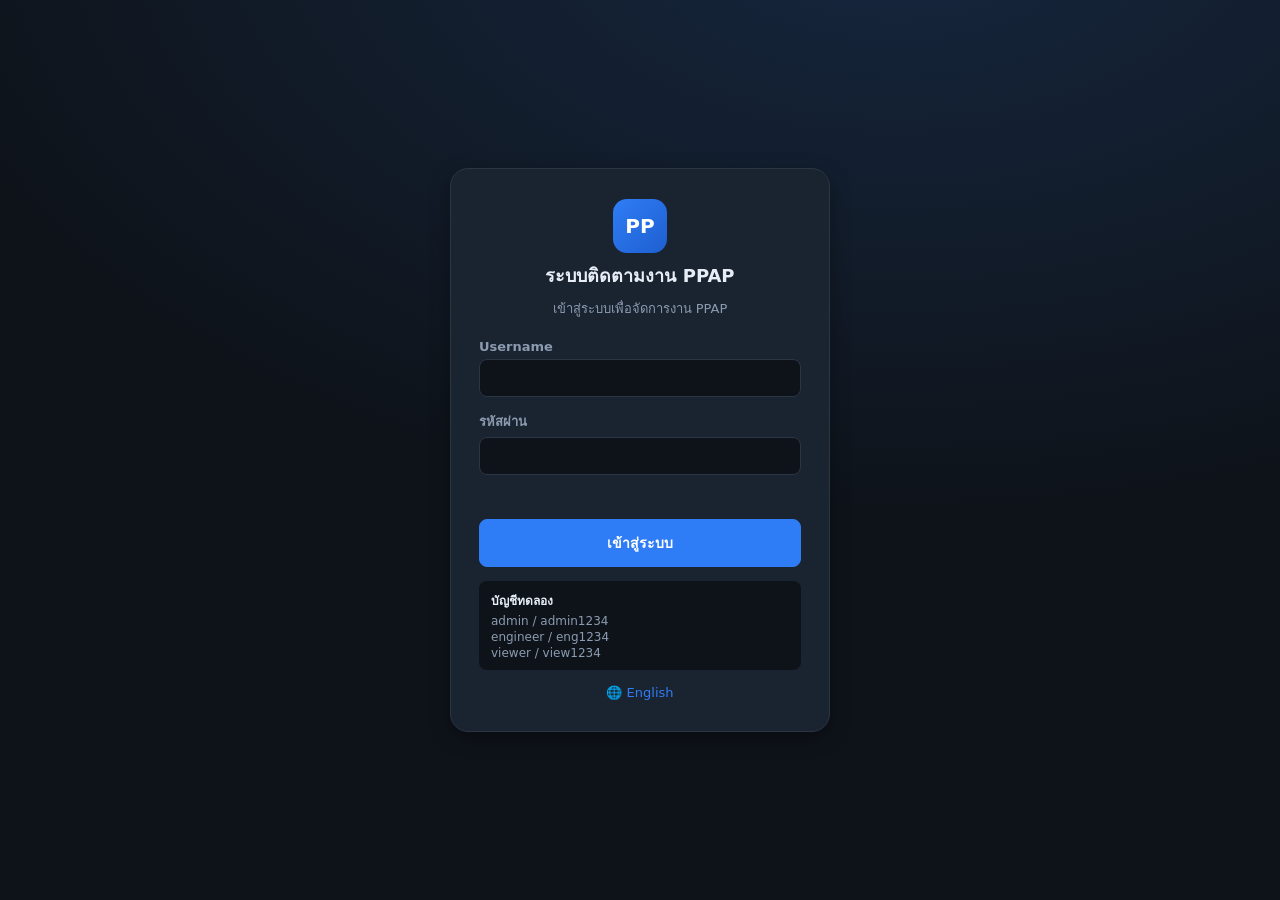
<file: index.html>
<!DOCTYPE html>
<html lang="th">
<head>
  <meta charset="UTF-8">
  <meta name="viewport" content="width=device-width, initial-scale=1, viewport-fit=cover">
  <meta name="theme-color" content="#0e131a">
  <title>PPAP Tracking System</title>
  <link rel="manifest" href="manifest.webmanifest">
  <link rel="icon" href="icons/icon.svg" type="image/svg+xml">
  <link rel="apple-touch-icon" href="icons/icon-192.png">
  <link rel="stylesheet" href="css/styles.css">
</head>
<body>
  <div class="login-wrap"><div class="login-card"><div class="login-brand"><span class="logo big">PP</span><p>Loading…</p></div></div></div>

  <script src="js/i18n.js"></script>
  <script src="js/store.js"></script>
  <script src="js/app.js"></script>
  <script>
    if ('serviceWorker' in navigator) {
      window.addEventListener('load', () => navigator.serviceWorker.register('sw.js').catch(() => {}));
    }
  </script>
</body>
</html>
</file>
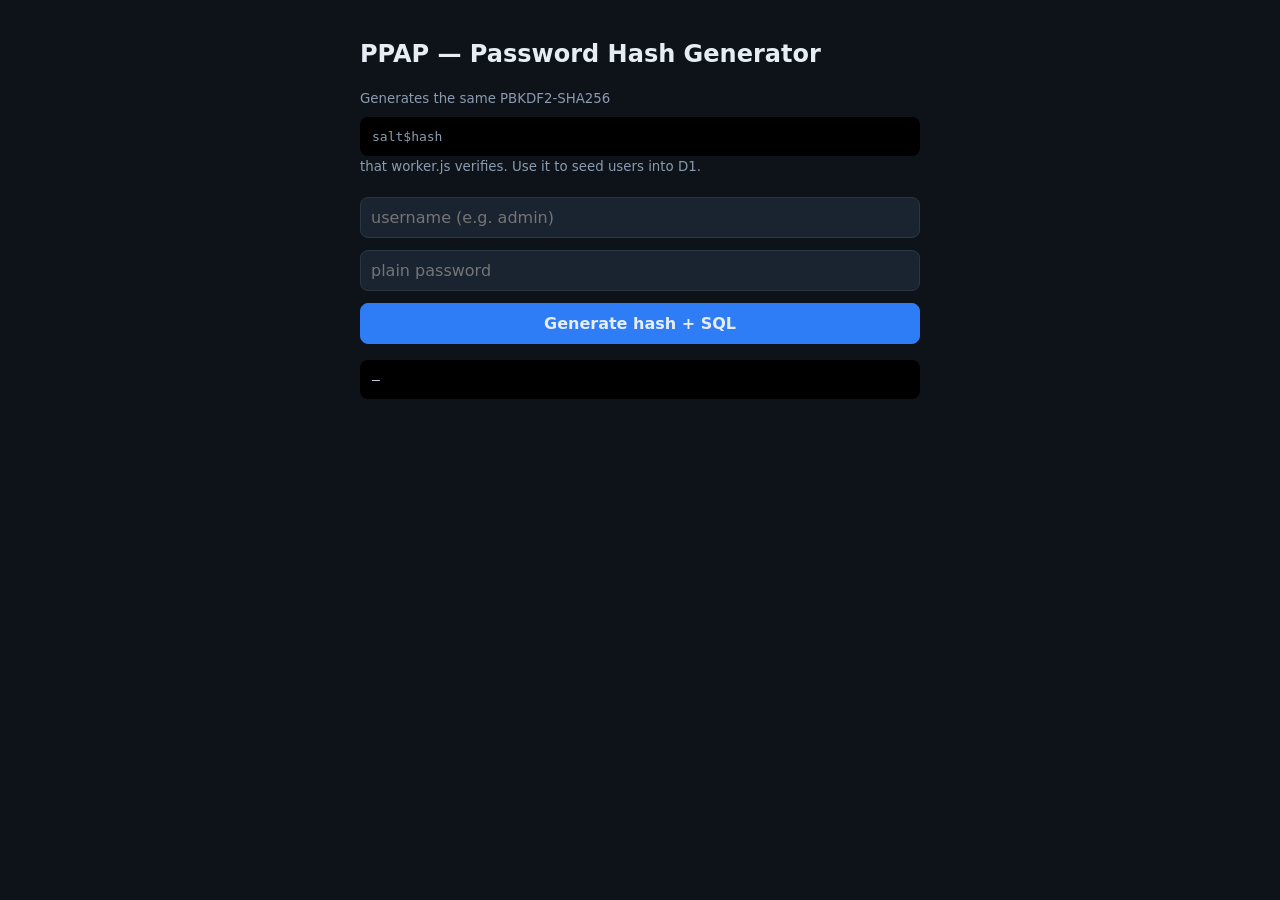
<file: worker/hash-password.html>
<!DOCTYPE html>
<html lang="en"><head><meta charset="UTF-8"><meta name="viewport" content="width=device-width,initial-scale=1">
<title>PPAP — Password Hash Generator</title>
<style>body{font-family:system-ui,sans-serif;background:#0e131a;color:#e6edf5;max-width:560px;margin:40px auto;padding:0 16px}
input,button{font:inherit;padding:10px;border-radius:8px;border:1px solid #2a3645;background:#1a2330;color:#e6edf5;width:100%;box-sizing:border-box;margin:6px 0}
button{background:#2f7df6;border-color:#2f7df6;cursor:pointer;font-weight:600}
code{display:block;background:#000;padding:12px;border-radius:8px;word-break:break-all;margin-top:10px;font-size:13px}
small{color:#8b9bb0}</style></head>
<body>
<h2>PPAP — Password Hash Generator</h2>
<p><small>Generates the same PBKDF2-SHA256 <code>salt$hash</code> that worker.js verifies. Use it to seed users into D1.</small></p>
<input id="u" placeholder="username (e.g. admin)">
<input id="p" placeholder="plain password">
<button onclick="gen()">Generate hash + SQL</button>
<code id="out">—</code>
<script>
const enc = new TextEncoder();
const b64u = b => btoa(String.fromCharCode(...new Uint8Array(b))).replace(/\+/g,'-').replace(/\//g,'_').replace(/=+$/,'');
async function hashPassword(password){
  const salt = crypto.getRandomValues(new Uint8Array(16));
  const key = await crypto.subtle.importKey('raw', enc.encode(password), 'PBKDF2', false, ['deriveBits']);
  const bits = await crypto.subtle.deriveBits({name:'PBKDF2',salt,iterations:100000,hash:'SHA-256'}, key, 256);
  return b64u(salt)+'$'+b64u(bits);
}
async function gen(){
  const u=document.getElementById('u').value.trim()||'admin';
  const p=document.getElementById('p').value||'changeme';
  const h=await hashPassword(p);
  const id='u_'+Date.now().toString(36);
  document.getElementById('out').textContent =
    `INSERT INTO users (id,username,password_hash,name,role) VALUES ('${id}','${u}','${h}','${u}','admin');`;
}
</script>
</body></html>
</file>
<file: css/styles.css>
/* ===== PPAP Tracking — industrial dark theme ===== */
:root{
  --bg:#0e131a; --bg2:#151c26; --panel:#1a2330; --panel2:#202b3a;
  --line:#2a3645; --txt:#e6edf5; --muted:#8b9bb0; --dim:#5d6b7e;
  --accent:#2f7df6; --accent2:#1e5fd0; --accent-soft:#16273f;
  --green:#2bb673; --yellow:#e0a516; --red:#e04f4f; --cond:#d98a1f;
  --radius:12px; --r-sm:8px;
  --shadow:0 6px 20px rgba(0,0,0,.35);
  font-family:'Segoe UI',Roboto,'Noto Sans Thai','Sarabun',system-ui,sans-serif;
}
*{box-sizing:border-box}
html,body{margin:0;padding:0;background:var(--bg);color:var(--txt);-webkit-tap-highlight-color:transparent}
body{min-height:100vh}
button{font-family:inherit;cursor:pointer}
a{color:inherit;text-decoration:none}
h1{font-size:20px;margin:0}h2{margin:0}h3{font-size:15px;margin:0 0 10px}
small{color:var(--muted)}
.muted{color:var(--muted)}.center{text-align:center}.neg{color:var(--red)}
.hidden{display:none!important}

/* ---------- layout ---------- */
.app{display:grid;grid-template-columns:248px 1fr;min-height:100vh}
.sidebar{background:var(--bg2);border-right:1px solid var(--line);display:flex;flex-direction:column;position:sticky;top:0;height:100vh;padding:16px 12px}
.brand{display:flex;gap:10px;align-items:center;padding:6px 8px 18px}
.brand b{display:block;font-size:15px}.brand small{font-size:11px}
.logo{width:38px;height:38px;border-radius:10px;background:linear-gradient(135deg,var(--accent),var(--accent2));display:grid;place-items:center;font-weight:800;font-size:14px;color:#fff;flex:none}
.logo.big{width:54px;height:54px;font-size:20px;border-radius:14px}
.nav{display:flex;flex-direction:column;gap:2px;flex:1}
.nav a{display:flex;gap:11px;align-items:center;padding:10px 12px;border-radius:var(--r-sm);color:var(--muted);font-size:14px;font-weight:500}
.nav a .ico{font-size:16px;width:20px;text-align:center}
.nav a:hover{background:var(--panel);color:var(--txt)}
.nav a.active{background:var(--accent-soft);color:#fff;box-shadow:inset 3px 0 0 var(--accent)}
.side-foot{display:flex;flex-direction:column;gap:10px;padding-top:12px;border-top:1px solid var(--line)}
.lang-btn{background:var(--panel);border:1px solid var(--line);color:var(--txt);border-radius:var(--r-sm);padding:8px;font-size:13px}
.user-chip{display:flex;gap:9px;align-items:center}
.user-chip b{display:block;font-size:13px}.user-chip small{font-size:11px}
.avatar{width:32px;height:32px;border-radius:50%;background:var(--accent2);display:grid;place-items:center;font-weight:700;text-transform:uppercase;flex:none}
.logout{background:none;border:1px solid var(--line);color:var(--muted);border-radius:var(--r-sm);padding:8px;font-size:13px}
.logout:hover{color:var(--red);border-color:var(--red)}
.content{padding:24px 28px 60px;max-width:1200px;width:100%}
.bottom-nav{display:none}

.page-head{display:flex;justify-content:space-between;align-items:flex-end;gap:12px;margin-bottom:18px;flex-wrap:wrap}
.page-head h1{margin-top:4px}.page-head .muted{font-weight:400;font-size:14px}

/* ---------- buttons ---------- */
.btn{background:var(--panel2);border:1px solid var(--line);color:var(--txt);padding:9px 15px;border-radius:var(--r-sm);font-size:14px;font-weight:600;display:inline-flex;gap:6px;align-items:center}
.btn:hover{border-color:var(--dim)}
.btn.primary{background:var(--accent);border-color:var(--accent);color:#fff}
.btn.primary:hover{background:var(--accent2)}
.btn.ghost{background:transparent;border-style:dashed}
.btn.block{width:100%;justify-content:center;padding:12px}
.link{background:none;border:none;color:var(--accent);font-size:13px;font-weight:600;padding:2px 4px}
.link:hover{text-decoration:underline}

/* ---------- badges ---------- */
.badge{display:inline-block;padding:3px 9px;border-radius:20px;font-size:11.5px;font-weight:700;letter-spacing:.2px}
.st-planning{background:#2a3645;color:#b9c6d6}
.st-trial{background:#3a2f12;color:#e9c46a}
.st-documentation{background:#1d3a52;color:#7fc3f0}
.st-submission{background:#3a2452;color:#c79bf0}
.st-approved{background:#143b2a;color:#5fd99e}
.st-rejected{background:#3e1a1a;color:#f08a8a}
.st-na{background:#222c38;color:var(--dim)}
.res-pass{background:#143b2a;color:#5fd99e}
.res-fail{background:#3e1a1a;color:#f08a8a}
.res-cond{background:#3a2c12;color:#e9b85a}
.el-not_started{background:#222c38;color:#8b9bb0}
.el-in_progress{background:#1d3a52;color:#7fc3f0}
.el-completed{background:#143b2a;color:#5fd99e}
.el-waived{background:#2c2c38;color:#b0a8d6}
.el-rejected{background:#3e1a1a;color:#f08a8a}

.risk-dot{width:10px;height:10px;border-radius:50%;display:inline-block;flex:none}
.risk-green{background:var(--green)}.risk-yellow{background:var(--yellow)}.risk-red{background:var(--red)}

/* ---------- cards / grid ---------- */
.card{background:var(--panel);border:1px solid var(--line);border-radius:var(--radius);padding:16px 18px;margin-bottom:16px}
.sec-head{display:flex;justify-content:space-between;align-items:center;margin-bottom:12px}
.card-grid{display:grid;grid-template-columns:repeat(auto-fill,minmax(260px,1fr));gap:14px}
.kpis{display:grid;grid-template-columns:repeat(auto-fit,minmax(130px,1fr));gap:12px;margin-bottom:18px}
.kpi{background:var(--panel);border:1px solid var(--line);border-radius:var(--radius);padding:14px 16px}
.kpi b{font-size:26px;display:block}.kpi span{font-size:12px;color:var(--muted)}

.proj-card{background:var(--panel);border:1px solid var(--line);border-radius:var(--radius);padding:14px 16px;cursor:pointer;transition:.15s}
.proj-card:hover{border-color:var(--accent);transform:translateY(-2px)}
.pc-top{display:flex;align-items:center;gap:8px;margin-bottom:8px}
.pc-top b{flex:1;font-size:15px}
.pc-name{font-size:13px;color:var(--muted);margin-bottom:10px;min-height:18px}
.pc-meta{display:flex;justify-content:space-between;font-size:12px;color:var(--dim);margin-bottom:10px}
.pc-foot{display:flex;justify-content:space-between;font-size:12px;color:var(--muted);margin-top:8px}

.prog{display:flex;align-items:center;gap:8px}
.prog .bar{flex:1;height:7px;background:var(--bg);border-radius:6px;overflow:hidden}
.prog .bar i{display:block;height:100%;background:linear-gradient(90deg,var(--accent),var(--green));border-radius:6px}
.prog span{font-size:12px;font-weight:700;width:38px;text-align:right}
.prog.mini .bar{height:6px}.prog.big{margin:6px 0 4px}.prog.big .bar{height:10px}

/* ---------- tables ---------- */
.filters{display:flex;gap:10px;margin-bottom:14px;flex-wrap:wrap}
.filters select,.filters input{background:var(--panel);border:1px solid var(--line);color:var(--txt);padding:9px 12px;border-radius:var(--r-sm);font-size:13px}
.filters input{flex:1;min-width:180px}
table.data{width:100%;border-collapse:collapse;background:var(--panel);border-radius:var(--radius);overflow:hidden}
table.data th{text-align:left;font-size:11.5px;text-transform:uppercase;letter-spacing:.4px;color:var(--muted);padding:11px 12px;background:var(--bg2);border-bottom:1px solid var(--line)}
table.data td{padding:11px 12px;border-bottom:1px solid var(--line);font-size:13.5px;vertical-align:middle}
table.data tr:hover td{background:var(--panel2)}
.empty{color:var(--dim);text-align:center;padding:40px 0}
.loading{color:var(--muted);padding:30px}

/* ---------- detail ---------- */
.detail-grid{display:grid;grid-template-columns:1.3fr 1fr 1fr;gap:14px;margin-bottom:4px}
.info-row{display:flex;justify-content:space-between;padding:7px 0;border-bottom:1px solid var(--line);font-size:13.5px}
.info-row:last-child{border:none}.info-row span{color:var(--muted)}
.countdown{display:flex;flex-direction:column;align-items:center;justify-content:center;text-align:center}
.countdown .big{font-size:46px;font-weight:800;line-height:1}
.countdown.red .big{color:var(--red)}.countdown.yellow .big{color:var(--yellow)}.countdown.green .big{color:var(--green)}
.risk-flag{display:flex;gap:6px;align-items:center;margin-top:10px;font-size:12px;font-weight:700;padding:4px 12px;border-radius:20px;background:var(--bg)}

/* ---------- timeline ---------- */
.timeline{display:flex;flex-direction:column;gap:2px}
.tl-item{display:flex;gap:12px;align-items:center;padding:6px 0}
.tl-dot{width:14px;height:14px;border-radius:50%;background:var(--dim);flex:none;border:3px solid var(--panel);box-shadow:0 0 0 1px var(--line)}
.tl-dot.pass{background:var(--green)}.tl-dot.fail{background:var(--red)}.tl-dot.conditional{background:var(--cond)}
.tl-body b{font-size:14px}.tl-body small{display:block;color:var(--muted);font-size:12px}
.timeline.big{gap:14px}

.trial-card{background:var(--panel2);border:1px solid var(--line);border-radius:var(--radius);padding:14px 16px}
.tc-head{display:flex;gap:10px;align-items:center;margin-bottom:10px}
.tc-head b{font-size:15px}.tc-head .muted{margin-left:auto;font-size:12px}
.tc-act{display:flex;gap:4px;margin-left:8px}
.tc-checks{display:grid;grid-template-columns:repeat(auto-fit,minmax(130px,1fr));gap:8px;font-size:12.5px;color:var(--muted);margin-bottom:8px}
.tc-text{font-size:13px;margin:4px 0;color:var(--txt)}.tc-text b{color:var(--muted);font-weight:600}
.thumbs{display:flex;gap:8px;flex-wrap:wrap;margin-top:8px}
.thumbs img,.thumb img{width:72px;height:72px;object-fit:cover;border-radius:var(--r-sm);border:1px solid var(--line)}
.thumb{position:relative}.thumb .rm{position:absolute;top:-6px;right:-6px;background:var(--red);color:#fff;border:none;border-radius:50%;width:20px;height:20px;font-size:11px}

/* ---------- elements ---------- */
.el-mini{display:flex;flex-wrap:wrap;gap:6px}
.el-chip{width:30px;height:30px;border-radius:7px;display:grid;place-items:center;font-size:12px;font-weight:700;background:var(--bg);color:var(--dim);cursor:default}
.el-chip.el-completed{background:#143b2a;color:#5fd99e}.el-chip.el-in_progress{background:#1d3a52;color:#7fc3f0}
.el-chip.el-waived{background:#2c2c38;color:#b0a8d6}.el-chip.el-rejected{background:#3e1a1a;color:#f08a8a}
.el-list{display:flex;flex-direction:column;gap:8px;margin-top:12px}
.el-row{display:flex;gap:12px;align-items:center;background:var(--panel);border:1px solid var(--line);border-radius:var(--r-sm);padding:11px 14px;border-left:4px solid var(--dim)}
.el-b-completed{border-left-color:var(--green)}.el-b-in_progress{border-left-color:var(--accent)}
.el-b-waived{border-left-color:#8b7fd6}.el-b-rejected{border-left-color:var(--red)}
.el-no{width:26px;height:26px;border-radius:7px;background:var(--bg2);display:grid;place-items:center;font-size:12px;font-weight:700;flex:none}
.el-main{flex:1}.el-main b{font-size:14px;display:block}.el-main small{font-size:11.5px}

/* ---------- forms / modal ---------- */
.modal-overlay{position:fixed;inset:0;background:rgba(0,0,0,.6);display:grid;place-items:center;padding:16px;z-index:50;backdrop-filter:blur(2px)}
.modal{background:var(--panel);border:1px solid var(--line);border-radius:14px;max-width:560px;width:100%;max-height:90vh;overflow:auto;box-shadow:var(--shadow)}
.modal-head{display:flex;justify-content:space-between;align-items:center;padding:16px 18px;border-bottom:1px solid var(--line);position:sticky;top:0;background:var(--panel)}
.modal-head h3{margin:0}.modal-head .x{background:none;border:none;color:var(--muted);font-size:18px}
.modal-body{padding:18px}
.form-grid{display:grid;grid-template-columns:1fr 1fr;gap:12px}
.fld{display:flex;flex-direction:column;gap:5px;font-size:13px}
.fld>span{color:var(--muted);font-weight:600}
.fld input,.fld select,.fld textarea{background:var(--bg);border:1px solid var(--line);color:var(--txt);padding:10px 12px;border-radius:var(--r-sm);font-size:14px;font-family:inherit}
.fld input:focus,.fld select:focus,.fld textarea:focus{outline:none;border-color:var(--accent)}
.fld.chk{flex-direction:row;align-items:center;gap:8px}.fld.chk input{width:18px;height:18px}
.full,.form-actions,.photo-zone.full{grid-column:1/-1}
.form-actions{display:flex;justify-content:flex-end;gap:10px;margin-top:6px}
.photo-zone{display:flex;flex-direction:column;gap:8px}.photo-zone>span{color:var(--muted);font-weight:600;font-size:13px}
.cam{position:relative;overflow:hidden;align-self:flex-start}

/* ---------- psw ---------- */
.psw-doc{background:#fff;color:#111;border-radius:var(--radius);padding:28px;max-width:760px}
.psw-h{display:flex;justify-content:space-between;align-items:center;border-bottom:3px solid var(--accent2);padding-bottom:8px;margin-bottom:16px}
.psw-h h2{color:var(--accent2);font-size:18px}
.psw-t{width:100%;border-collapse:collapse;margin:6px 0 18px}
.psw-t td{border:1px solid #bbb;padding:8px 12px;font-size:13px}.psw-t .k{background:#f1f5f9;width:240px;font-weight:600;color:#334}
.psw-doc h3{color:#334;margin:14px 0 6px}
.psw-sign{display:flex;justify-content:space-between;margin-top:36px;font-size:13px;color:#333}
.psw-actions{margin:14px 0}
.rev-list{margin:0;padding-left:18px;color:var(--muted);font-size:13px}

/* ---------- form builder / placeholders ---------- */
.placeholder{text-align:center;padding:40px 24px}
.ph-ico{font-size:46px;margin-bottom:8px}
.fb-canvas{margin-top:18px}.fb-stage{position:relative;display:inline-block}
.fb-stage img{max-width:100%;border:1px solid var(--line);border-radius:var(--r-sm)}
.fb-hint{position:absolute;bottom:8px;left:8px;background:rgba(0,0,0,.6);padding:4px 10px;border-radius:6px;font-size:12px}

/* ---------- settings ---------- */
.seg{display:inline-flex;border:1px solid var(--line);border-radius:var(--r-sm);overflow:hidden}
.seg button{background:var(--panel2);border:none;color:var(--muted);padding:8px 18px;font-size:13px;font-weight:600}
.seg button.on{background:var(--accent);color:#fff}
.wide{width:100%;background:var(--bg);border:1px solid var(--line);color:var(--txt);padding:10px 12px;border-radius:var(--r-sm);font-size:14px;margin-bottom:6px}
.row{display:flex;gap:10px;margin-top:10px}
.audit{display:flex;flex-direction:column;gap:4px;max-height:300px;overflow:auto}
.audit-row{display:flex;gap:10px;font-size:12.5px;padding:6px 0;border-bottom:1px solid var(--line)}
.audit-row span{color:var(--dim);width:140px;flex:none}.audit-row i{color:var(--muted);font-style:normal}

/* ---------- login ---------- */
.login-wrap{min-height:100vh;display:grid;place-items:center;padding:20px;background:radial-gradient(1000px 600px at 70% -10%,#16273f,transparent),var(--bg)}
.login-card{background:var(--panel);border:1px solid var(--line);border-radius:18px;padding:30px 28px;width:100%;max-width:380px;display:flex;flex-direction:column;gap:14px;box-shadow:var(--shadow)}
.login-brand{text-align:center;display:flex;flex-direction:column;align-items:center;gap:8px;margin-bottom:6px}
.login-brand h1{font-size:18px}.login-brand p{color:var(--muted);font-size:13px;margin:0}
.err{color:var(--red);font-size:13px;min-height:16px;text-align:center}
.demo-accts{display:flex;flex-direction:column;gap:2px;font-size:12px;color:var(--muted);background:var(--bg);border-radius:var(--r-sm);padding:10px 12px}
.demo-accts b{color:var(--txt);margin-bottom:2px}
.lang-link{background:none;border:none;color:var(--accent);font-size:13px}

/* ---------- toast ---------- */
.toast{position:fixed;bottom:24px;left:50%;transform:translateX(-50%) translateY(20px);background:var(--panel2);border:1px solid var(--line);color:var(--txt);padding:11px 20px;border-radius:24px;font-size:14px;opacity:0;pointer-events:none;transition:.25s;z-index:90;box-shadow:var(--shadow)}
.toast.show{opacity:1;transform:translateX(-50%) translateY(0)}

/* ====================== MOBILE ====================== */
@media (max-width:820px){
  .app{grid-template-columns:1fr}
  .sidebar{display:none}
  .content{padding:16px 14px 86px;max-width:100%}
  .detail-grid{grid-template-columns:1fr}
  .form-grid{grid-template-columns:1fr}
  .bottom-nav{display:flex;position:fixed;bottom:0;left:0;right:0;background:var(--bg2);border-top:1px solid var(--line);justify-content:space-around;padding:6px 2px 8px;z-index:40}
  .bottom-nav a{display:flex;flex-direction:column;align-items:center;gap:2px;color:var(--muted);font-size:10px;padding:4px 6px;flex:1;border-radius:8px}
  .bottom-nav a .ico{font-size:19px}
  .bottom-nav a.active{color:var(--accent)}
  .bottom-nav a small{font-size:9.5px}
  .page-head{align-items:flex-start}
  .btn,.fld input,.fld select{min-height:42px}  /* large tap targets */
  table.data{display:block;overflow-x:auto;white-space:nowrap}
  .countdown .big{font-size:38px}
}
@media (max-width:520px){
  .kpis{grid-template-columns:1fr 1fr}
}
</file>
